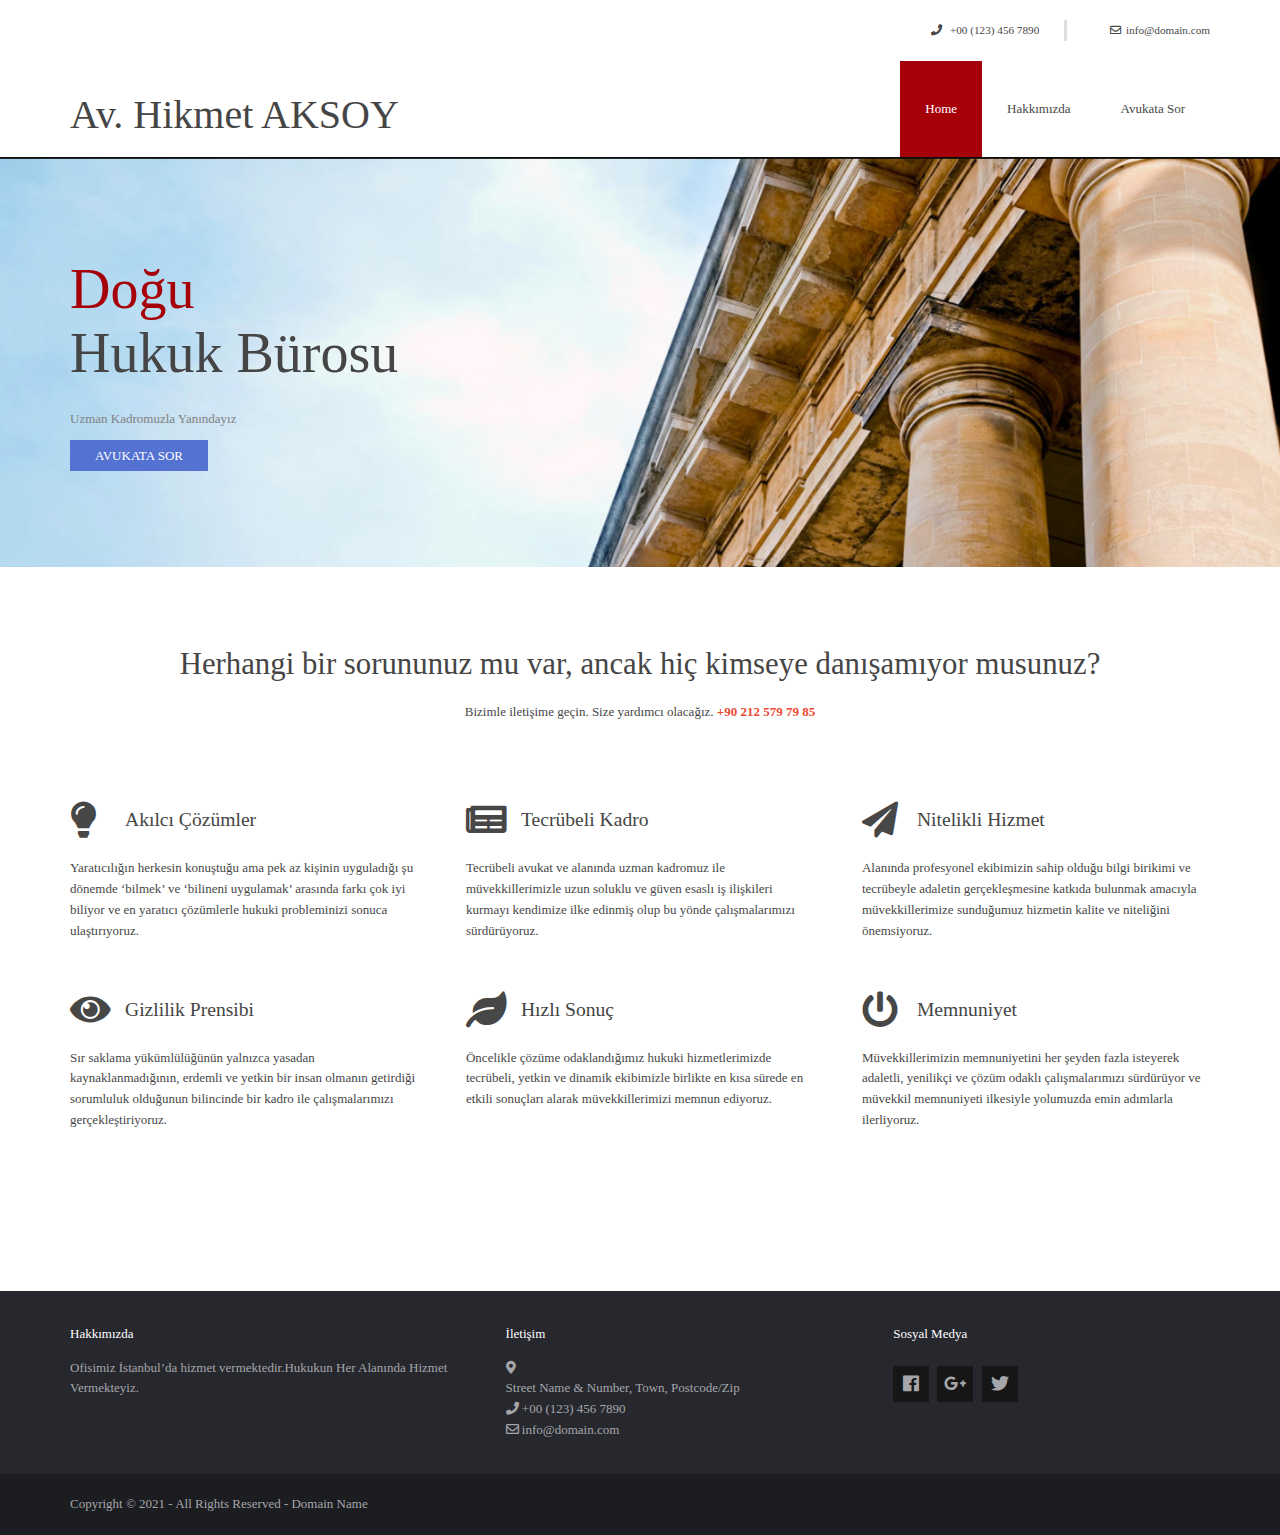
<file: index.html>
<!DOCTYPE html>
<html lang="">

<head>
  <title>Gleblu</title>
  <meta charset="utf-8">
  <meta name="viewport" content="width=device-width, initial-scale=1.0, maximum-scale=1.0, user-scalable=no">
  <link href="layout/styles/layout.css" rel="stylesheet" type="text/css" media="all">
</head>

<body id="top">
  <div class="wrapper row0">
    <div id="topbar" class="hoc clear">
      <div class="fl_right">
        <ul class="nospace">
          <li ><i class="fas fa-phone rgtspace-5"></i> +00 (123) 456 7890</li>
          <li ><i class="far fa-envelope rgtspace-5"></i>info@domain.com</li>
        </ul>
      </div>

    </div>
  </div>

  <div class="wrapper row0">
    <header id="header" class="hoc clear">
      <div id="logo" class="fl_left">
        <h1><a href="index.html">Av. Hikmet AKSOY</a></h1>
      </div>
      <nav id="mainav" class="fl_right">
        <ul class="clear">
          <li class="active"><a href="index.html">Home</a></li>
          <li><a href="pages/hakkimizda.html">Hakkımızda</a></li>
          <li><a href="pages/avukatasor.html">Avukata Sor</a></li>
        </ul>
      </nav>
    </header>
  </div>

  <div class="wrapper bgded" style="background-image: url(images/demo/mainslide.png);">
    <div id="pageintro" class="hoc clear" >

      <article>
        <h3 class="heading"><span style="display: inherit; color: #A60009;">Doğu</span> Hukuk Bürosu</h3>
        <p>Uzman Kadromuzla Yanındayız</p>
        <a href="pages/avukatasor.html" target="_self" class="ms-layer">AVUKATA SOR</a>
      </article>

    </div>
  </div>

  <div class="wrapper row3">
    <main class="hoc container clear">
      <!-- main body -->
      <div class="center btmspace-80">
        <h5 class="heading font-x2">Herhangi bir sorununuz mu var, ancak hiç kimseye danışamıyor musunuz?</h5>
        <p>Bizimle iletişime geçin. Size yardımcı olacağız. <strong><a href="tel:+902125797985">+90 212 579 79 85</a></strong></p>

      </div>
      <ul class="nospace group overview btmspace-80">
        <li class="one_third">
          <article>
            <div class="clear"><a href="#"><i class="fas fa-lightbulb"></i></a>
              <h6 class="heading">Akılcı Çözümler</h6>
            </div>
            <p>Yaratıcılığın herkesin konuştuğu ama pek az kişinin uyguladığı şu dönemde ‘bilmek’ ve ‘bilineni
              uygulamak’ arasında farkı çok iyi biliyor ve en yaratıcı çözümlerle hukuki probleminizi sonuca
              ulaştırıyoruz.</p>
          </article>
        </li>
        <li class="one_third">
          <article>
            <div class="clear"><a href="#"><i class="fas fa-newspaper"></i></a>
              <h6 class="heading">Tecrübeli Kadro</h6>
            </div>
            <p>Tecrübeli avukat ve alanında uzman kadromuz ile müvekkillerimizle uzun soluklu ve güven esaslı iş
              ilişkileri kurmayı kendimize ilke edinmiş olup bu yönde çalışmalarımızı sürdürüyoruz.</p>
          </article>
        </li>
        <li class="one_third">
          <article>
            <div class="clear"><div><i class="fas fa-paper-plane"></i></div>
              <h6 class="heading">Nitelikli Hizmet</h6>
            </div>
            <p>Alanında profesyonel ekibimizin sahip olduğu bilgi birikimi ve tecrübeyle adaletin gerçekleşmesine
              katkıda bulunmak amacıyla müvekkillerimize sunduğumuz hizmetin kalite ve niteliğini önemsiyoruz.</p>
          </article>
        </li>
        <li class="one_third">
          <article>
            <div class="clear"><div><i class="fas fa-eye"></i></div>
              <h6 class="heading">Gizlilik Prensibi</h6>
            </div>
            <p>Sır saklama yükümlülüğünün yalnızca yasadan kaynaklanmadığının, erdemli ve yetkin bir insan olmanın
              getirdiği sorumluluk olduğunun bilincinde bir kadro ile çalışmalarımızı gerçekleştiriyoruz.</p>
          </article>
        </li>
        <li class="one_third">
          <article>
            <div class="clear"><div><i class="fas fa-leaf"></i></div>
              <h6 class="heading">Hızlı Sonuç</h6>
            </div>
            <p>Öncelikle çözüme odaklandığımız hukuki hizmetlerimizde tecrübeli, yetkin ve dinamik ekibimizle birlikte
              en kısa sürede en etkili sonuçları alarak müvekkillerimizi memnun ediyoruz.</p>
          </article>
        </li>
        <li class="one_third">
          <article>
            <div class="clear"><div><i class="fas fa-power-off"></i></div>
              <h6 class="heading">Memnuniyet</h6>
            </div>
            <p>Müvekkillerimizin memnuniyetini her şeyden fazla isteyerek adaletli, yenilikçi ve çözüm odaklı
              çalışmalarımızı sürdürüyor ve müvekkil memnuniyeti ilkesiyle yolumuzda emin adımlarla ilerliyoruz.</p>
          </article>
        </li>
      </ul>
    </main>
  </div>

  <div class="wrapper row4">
    <footer id="footer" class="hoc clear">
      <div class="linklist one_quarter first" style="width: 34%;">
        <p class="bg-color">Hakkımızda</p>
        <p>Ofisimiz İstanbul’da hizmet vermektedir.Hukukun Her Alanında Hizmet Vermekteyiz.</p>
      </div>
      <div class="linklist  one_quarter" style="width: 34%;">
        <p class="bg-color">İletişim</p>

        <ul style="padding-left: 0px;">
          <li><i class="fas fa-map-marker-alt"></i>
            <address>
              Street Name &amp; Number, Town, Postcode/Zip
            </address>
          </li>
          <li><i class="fas fa-phone"></i> +00 (123) 456 7890</li>
          <li><i class="far fa-envelope"></i> info@domain.com</li>

        </ul>

      </div>
      <div style=" display: inline-block; width: 25%;">
        <ul class="faico clear" style="">
          <p class="bg-color"> Sosyal Medya</p>
          <li><a class="faicon-facebook" href="#"><i class="fab fa-facebook"></i></a></li>
          <li><a class="faicon-google-plus" href="#"><i class="fab fa-google-plus-g"></i></a></li>

          <li><a class="faicon-twitter" href="#"><i class="fab fa-twitter"></i></a></li>

        </ul>
      </div>
    </footer>
  </div>
  <div class="wrapper row5">
    <div id="copyright" class="hoc clear">
      <p class="fl_left">Copyright &copy; 2021 - All Rights Reserved - <a href="#">Domain Name</a></p>
    </div>
  </div>
  <!-- JAVASCRIPTS -->
  <script src="layout/scripts/jquery.min.js"></script>
  <script src="layout/scripts/jquery.backtotop.js"></script>
  <script src="layout/scripts/jquery.mobilemenu.js"></script>
</body>

</html>
</file>
<file: layout/styles/layout.css>
@charset "utf-8";
/*
Template Name: Gleblu
Author: <a href="https://www.os-templates.com/">OS Templates</a>
Author URI: https://www.os-templates.com/
Copyright: OS-Templates.com
Licence: Free to use under our free template licence terms
Licence URI: https://www.os-templates.com/template-terms
File: Layout CSS
*/

@import url("fontawesome-free/css/fontawesome-all.min.css");
@import url("framework.css");
.aHover a:hover {
    color: #ec4933!important;
}
/* ----- */

.bg-color{
   color: white
}
/* Rows
--------------------------------------------------------------------------------------------------------------- */
.row0, .row0 a{}
.row1, .row1 a{}
.row2, .row2 a{}
.row3, .row3 a{}
.row4, .row4 a{}
.row5, .row5 a{}


/* Top Bar
--------------------------------------------------------------------------------------------------------------- */
#topbar{padding:20px 0; font-size:.8rem; text-transform:none;}

#topbar ul li{display:inline-block; margin-right:15px; border-right-style: solid; padding: 0px 25px;}
#topbar ul li:last-child{margin-right:0; padding-right:0; border-right:none;}
#topbar i{line-height:normal;}
#topbar > div:nth-of-type(2) i{font-size:1rem;}

/* Search Form */
#topbar #searchform{position:relative; line-height:1; z-index:9999;}
#topbar #searchform::after{display:block; height:18px; line-height:18px; padding:0; font-family:"Font Awesome\ 5 Free"; font-weight:900; font-size:1rem; content:"\f002"/* fa-search */;}
#topbar #searchform:hover::after, #topbar #searchform button{cursor:pointer;}
#topbar #searchform > div{position:absolute; top:18px; right:0; width:280px; visibility:hidden; opacity:0/* Required for transition effect */;}
#topbar #searchform:hover > div{visibility:visible; opacity:1/* Required for transition effect */;}
#topbar #searchform form{display:block; position:relative;}
#topbar #searchform form *{border:none;}
#topbar #searchform input{display:block; width:100%; height:36px; padding:8px 40px 8px 10px; font-size:1rem;}
#topbar #searchform ::placeholder{text-transform:capitalize;}
#topbar #searchform button{display:block; position:absolute; top:3px; right:2px; height:30px; font-size:16px; line-height:1;}


/* Header
--------------------------------------------------------------------------------------------------------------- */
#header{}

#header #logo{margin:30px 0 0 0;}
#header #logo h1{margin:0; padding:0; font-size:40px; text-transform:none;}

/* Page Intro
--------------------------------------------------------------------------------------------------------------- */
#pageintro{padding:100px 0 100px;}/* 300px => 100px for #introblocks negative margin */

#pageintro article, #pageintro article p{display:block; max-width:75%; }
#pageintro article p{max-width:65%; line-height:2rem;color: #808080;}
#pageintro .heading{margin-bottom:20px; font-size:4rem;}
#pageintro footer{margin-top:50px;}
#pageintro a.ms-layer { position: relative; padding: 8px 25px; background-color: #5472D2; color: #fff;}


/* Introblocks - x3
--------------------------------------------------------------------------------------------------------------- */
#introblocks{position:relative; z-index:1;}
#introblocks > ul{display:block; margin:-180px 0 0; text-align:center;}/* 180px => 100px + container padding */
#introblocks article{display:block; padding:30px; text-align:center;}
#introblocks article > a{}
#introblocks article > a::after{display:block; width:100%; content:"";}/* Used to stop the two inline-block elements stacking next to each other */
#introblocks article i{display:inline-block; position:relative; width:45px; height:45px; line-height:43px; margin-bottom:30px; font-size:16px; text-align:center; border:1px solid; border-radius:50%;}
#introblocks article .heading{font-size:1.2rem; font-weight:700;}
#introblocks article .heading.underline::after{left:50%; margin-left:-12%;}


/* Content Area
--------------------------------------------------------------------------------------------------------------- */
.container{padding:80px 0;}

/* Content */
.container .content{}

.sectiontitle{display:block; max-width:55%; margin:0 auto 80px; text-align:center;}
.sectiontitle *{margin:0;}

/* Overview - for services etc. */
.overview{}
.overview > li{margin-bottom:50px;}
.overview > li:nth-last-child(-n+3){margin-bottom:0;}/* Removes bottom margin from the last three items - margin is restored in the media queries when items stack */
.overview > li:nth-child(3n+1){margin-left:0; clear:left;}/* Removes the need to add class="first" */
.overview article{}
.overview article *{margin:0; padding:0;}
.overview article > div{display:block; position:relative; min-height:36px; margin:0 0 20px 0; padding:8px 0 0 55px;}
.overview article > div *{line-height:1;}
.overview article > div i{display:block; position:absolute; top:0; left:0; font-size:36px;}
.overview article > div .heading{}
.overview article p{}

/* Testimonials */
#testimonials{}
#testimonials > li:last-child{margin-bottom:0;}/* Used when elements stack in smaller viewports */
#testimonials blockquote{display:block; position:relative; width:100%; margin:0 0 30px 0; padding:30px; line-height:1.4; z-index:1; border-radius:10px;}
#testimonials blockquote::before{display:block; position:absolute; top:10px; left:10px; font-family:"Font Awesome\ 5 Free"; font-weight:900; font-size:32px; line-height:32px; content:"\f10d"; z-index:-1;}
#testimonials blockquote::after{display:block; position:absolute; bottom:-15px; left:30px; width:0; height:0; content:""; border:15px solid transparent; border-bottom:none;}
#testimonials figure{}
#testimonials figure *{margin:0; line-height:1;}
#testimonials figure img{float:left; margin:0 15px;}
#testimonials figcaption{float:left; margin-top:10px;}
#testimonials figcaption .heading{font-size:1.2rem; font-weight:700;}
#testimonials figcaption em{font-size:.8rem;}
#testimonials footer{text-align:center;}

/* Latest - Blog posts etc. */
#latest{}
#latest article{}
#latest article figure{margin-bottom:30px;}
#latest article figure img{}
#latest article .excerpt{}
#latest article .excerpt .heading{margin:0 0 15px 0; font-size:1.2rem;}
#latest article .excerpt .meta{}
#latest article .excerpt .meta li{display:inline-block; margin:0 3px 0 0; padding:0; font-size:.8rem;}
#latest article .excerpt .meta li:last-child{margin:0;}
#latest article .excerpt .meta li::after{margin-left:8px; content:"|";}
#latest article .excerpt .meta li:last-child::after{margin:0; content:"";}
#latest article .excerpt p{}
#latest article .excerpt footer{margin-top:30px;}

/* Comments */
#comments ul{margin:0 0 40px 0; padding:0; list-style:none;}
#comments li{margin:0 0 10px 0; padding:15px;}
#comments .avatar{float:right; margin:0 0 10px 10px; padding:3px; border:1px solid;}
#comments address{font-weight:bold;}
#comments time{font-size:smaller;}
#comments .comcont{display:block; margin:0; padding:0;}
#comments .comcont p{margin:10px 5px 10px 0; padding:0;}

#comments form{display:block; width:100%;}
#comments input, #comments textarea{width:100%; padding:10px; border:1px solid;}
#comments textarea{overflow:auto;}
#comments div{margin-bottom:15px;}
#comments input[type="submit"], #comments input[type="reset"]{display:inline-block; width:auto; min-width:150px; margin:0; padding:8px 5px; cursor:pointer;}

/* Sidebar */
.container .sidebar{}

.sidebar .sdb_holder{margin-bottom:50px;}
.sidebar .sdb_holder:last-child{margin-bottom:0;}


/* Footer
--------------------------------------------------------------------------------------------------------------- */
#footer{padding:20px 0;}

#footer .heading{margin-bottom:50px; font-size:1.2rem;}

#footer .linklist li{display:block;  }
#footer .linklist li:last-child{margin:0; padding:0; border:none;}
#footer .linklist li::before, #footer .linklist li::after{display:table; content:"";}
#footer .linklist li, #footer .linklist li::after{clear:both;}

#footer .contact{}
#footer .contact.linklist li, #footer .contact.linklist li:last-child{position:relative; padding-left:40px;}
#footer .contact li *{margin:0; padding:0; line-height:1.6;}
#footer .contact li i{display:block; position:absolute; top:0; left:0; width:30px; font-size:16px; text-align:center;}

#footer .latestimg{}
#footer .latestimg > li{display:inline-block; float:left; width:30%; margin:0 0 5% 5%;}
#footer .latestimg > li:nth-last-child(-n+3){margin-bottom:0;}/* Removes bottom margin from the last three items - margin is restored in the media queries when items stack */
#footer .latestimg > li:nth-child(3n+1){margin-left:0; clear:left;}/* Removes the need to add class="first" */
#footer .latestimg > li img{width:100%;}/* Force the image to resize to take the full space - may have to be changed for tablets, depends on personal preference */
#footer .latestimg > li a.imgover{display:block;}


/* Copyright
--------------------------------------------------------------------------------------------------------------- */
#copyright{padding:20px 0;}
#copyright *{margin:0; padding:0;}


/* Transition Fade
This gives a smooth transition to "ALL" elements used in the layout - other than the navigation form used in mobile devices
If you don't want it to fade all elements, you have to list the ones you want to be faded individually
Delete it completely to stop fading
--------------------------------------------------------------------------------------------------------------- */
*, *::before, *::after{transition:all .3s ease-in-out;}
#mainav form *{transition:none !important;}


/* ------------------------------------------------------------------------------------------------------------ */
/* ------------------------------------------------------------------------------------------------------------ */
/* ------------------------------------------------------------------------------------------------------------ */
/* ------------------------------------------------------------------------------------------------------------ */
/* ------------------------------------------------------------------------------------------------------------ */


/* Navigation
--------------------------------------------------------------------------------------------------------------- */
nav ul, nav ol{margin:0; padding:0; list-style:none;}

#mainav, #breadcrumb, .sidebar nav{line-height:normal;}
#mainav .drop::after, #mainav li li .drop::after, #breadcrumb li a::after, .sidebar nav a::after{position:absolute; font-family:"Font Awesome\ 5 Free"; font-weight:900; font-size:10px; line-height:10px;}

/* Top Navigation */
#mainav{}
#mainav ul{text-transform:none;}
#mainav ul ul{position:absolute; width:180px; text-transform:none; z-index:9999;}
#mainav ul ul ul{left:180px; top:0;}
#mainav li{display:block; position:relative; float:left; margin:0; padding:0;}
#mainav li:last-child{margin-right:0;}
#mainav li li{width:100%; margin:0;}
#mainav li a{display:block; padding:40px 25px;}
#mainav li li a{border:solid; border-width:0 0 1px 0;}
#mainav .drop{padding-left:30px;}
#mainav li li a, #mainav li li .drop{display:block; margin:0; padding:10px 15px;}
#mainav .drop::after, #mainav li li .drop::after{content:"\f0d7";}
#mainav .drop::after{top:45px; left:20px;}
#mainav li li .drop::after{top:15px; left:5px;}
#mainav ul ul{visibility:hidden; opacity:0;}
#mainav ul li:hover > ul{visibility:visible; opacity:1;}

#mainav form{display:none; width:100%; margin:0; padding:0;}
#mainav form select, #mainav form select option{display:block; cursor:pointer; outline:none;}
#mainav form select{width:100%; padding:5px; border:none;}
#mainav form select option{margin:5px; padding:0; border:none;}

/* Breadcrumb */
#breadcrumb{padding:70px 0 70px;}
#breadcrumb ul{margin:0; padding:0; list-style:none; text-transform:none;}
#breadcrumb li{display:inline-block; margin:0 6px 0 0; padding:0;}
#breadcrumb li a{display:block; position:relative; margin:0; padding:0 12px 0 0; font-size:12px;}
#breadcrumb li a::after{top:4px; right:0; content:"\f0da";}
#breadcrumb li:last-child a{margin:0; padding:0;}
#breadcrumb li:last-child a::after{display:none;}
#breadcrumb .heading{margin:0; font-size:2rem;}

/* Sidebar Navigation */
.sidebar nav{display:block; width:100%;}
.sidebar nav li{margin:0 0 3px 0; padding:0;}
.sidebar nav a{display:block; position:relative; margin:0; padding:5px 10px 5px 15px; text-decoration:none; border:solid; border-width:0 0 1px 0;}
.sidebar nav a::after{top:10px; left:5px; content:"\f0da";}
.sidebar nav ul ul a{padding-left:35px;}
.sidebar nav ul ul a::after{left:25px;}
.sidebar nav ul ul ul a{padding-left:55px;}
.sidebar nav ul ul ul a::after{left:45px;}

/* Pagination */
.pagination{display:block; width:100%; text-align:center; clear:both;}
.pagination li{display:inline-block; margin:0 2px 0 0;}
.pagination li:last-child{margin-right:0;}
.pagination a, .pagination strong{display:block; padding:8px 11px; border:1px solid; background-clip:padding-box; font-weight:normal;}

/* Back to Top */
#backtotop{z-index:999; display:inline-block; position:fixed; visibility:hidden; bottom:20px; right:20px; width:36px; height:36px; line-height:36px; font-size:16px; text-align:center; opacity:.2;}
#backtotop i{display:block; width:100%; height:100%; line-height:inherit;}
#backtotop.visible{visibility:visible; opacity:.5;}
#backtotop:hover{opacity:1;}


/* Tables
--------------------------------------------------------------------------------------------------------------- */
table, th, td{border:1px solid; border-collapse:collapse; vertical-align:top;}
table, th{table-layout:auto;}
table{width:100%; margin-bottom:15px;}
th, td{padding:5px 8px;}
td{border-width:0 1px;}


/* Gallery
--------------------------------------------------------------------------------------------------------------- */
#gallery{display:block; width:100%; margin-bottom:50px;}
#gallery figure figcaption{display:block; width:100%; clear:both;}
#gallery li{margin-bottom:30px;}


/* Font Awesome Social Icons
--------------------------------------------------------------------------------------------------------------- */
.faico{margin:0; padding:0; list-style:none;}
.faico li{display:inline-block; margin:8px 5px 0 0; padding:0; line-height:normal;}
.faico li:last-child{margin-right:0;}
.faico a{display:inline-block; width:36px; height:36px; line-height:36px; font-size:18px; text-align:center;}

.faico a{color:inherit; background-color:#161616;}
.faico a:hover{color:#FFFFFF;}

.faicon-dribble:hover{background-color:#EA4C89;}
.faicon-facebook:hover{background-color:#3B5998;}
.faicon-google-plus:hover{background-color:#DB4A39;}
.faicon-linkedin:hover{background-color:#0E76A8;}
.faicon-twitter:hover{background-color:#00ACEE;}
.faicon-vk:hover{background-color:#4E658E;}


/* ------------------------------------------------------------------------------------------------------------ */
/* ------------------------------------------------------------------------------------------------------------ */
/* ------------------------------------------------------------------------------------------------------------ */
/* ------------------------------------------------------------------------------------------------------------ */
/* ------------------------------------------------------------------------------------------------------------ */


/* Colours
--------------------------------------------------------------------------------------------------------------- */
body{color:#A5A6AA; background-color:#1C1D21;}
a{color:#FF3F4A;}
a:active, a:focus{background:transparent !important;}/* IE10 + 11 Bugfix - prevents grey background */
hr, .borderedbox{border-color:#D7D7D7;}
label span{color:#FF0000; background-color:inherit;}
input:focus, textarea:focus, *:required:focus{border-color:#FF3F4A !important;}

.overlay{color:#FFFFFF; background-color:inherit;}
.overlay::after{color:inherit; background-color:rgba(0,0,0,.55);}
.overlay.light{color:#474747;}
.overlay.light::after{background-color:rgba(255,255,255,.7);}

.btn, .btn.inverse:hover{color:#FFFFFF; background-color:#FF3F4A; border-color:#FF3F4A;}
.btn:hover, .btn.inverse{color:inherit; background-color:transparent; border-color:inherit;}

.imgover:hover::before{background:rgba(0,0,0,.55);}
.imgover, .imgover:hover::after{color:#FFFFFF;}

.heading.underline::after{background-color:#A60009;}


/* Rows */
.row0{color:#474747; background-color: #ffffff;}
.row1{color:#FFFFFF; background-color:#FF3F4A;}
.row2{color:#474747; background-color:#F4F4F4;}
.row3{color:#474747; background-color:#FFFFFF;}
.row4{color:#A5A6AA; background-color:#27282E;}
.row5, .row5 a{color:#A5A6AA; background-color:#1C1D21;}


/* Top Bar */
#topbar #searchform{color:#FF3F4A;}
#topbar #searchform:hover{}
#topbar #searchform input{color:#FFFFFF; background:#A60009;}
#topbar #searchform button{color:#FFFFFF; background:transparent;}


/* Header */
#header #logo h1 a{color:inherit;}


/* Page Intro */
#pageintro{color:#FFFFFF;}


/* Introblocks */
#introblocks article{color:#474747; background-color:#FFFFFF; box-shadow:0px 0px 15px rgba(0,0,0,.1);}
#introblocks article:hover, #introblocks .active{color:#FFFFFF; background-color:#1C1D21;}
#introblocks article i{border-color:rgba(0,0,0,.1);}
#introblocks article:hover i, #introblocks .active i{color:#FFFFFF; background-color:#FF3F4A;}


/* Content Area */
.overview a{color:inherit;}
.overview article:hover a{color:#FF3F4A;}

#testimonials blockquote{color:#474747; background-color:#FFFFFF;}
#testimonials blockquote:hover{color:#FFFFFF; background-color:#A60009;}
#testimonials blockquote::before{color:rgba(0,0,0,.1);}
#testimonials blockquote::after{border-top-color:#FFFFFF;}
#testimonials blockquote:hover::after{border-top-color:#A60009;}


/* Footer */
#footer .heading{color:#FFFFFF;}
#footer hr, #footer .borderedbox, #footer .linklist li{border-color:rgba(255,255,255,.1);}


/* Navigation */
#mainav{}
#mainav li a{color:inherit; border-color:transparent;}
#mainav .active a, #mainav a:hover, #mainav li:hover > a{color:#FFFFFF; background-color:#A60009;}
#mainav li li a, #mainav .active li a{color:#FFFFFF; background-color:rgba(255,63,74,.5);/* #FF3F4A */ border-color:rgba(255,63,74,.5);}
#mainav li li:hover > a, #mainav .active .active > a{color:#FFFFFF; background-color:#A60009; border-color:rgba(255,255,255,.6);}
#mainav form select{color:#474747; background-color:#FFFFFF;}

#breadcrumb a{color:inherit; background-color:inherit;}
#breadcrumb li:last-child a{color:#FF3F4A;}

.container .sidebar nav a{color:inherit; border-color:#D7D7D7;}
.container .sidebar nav a:hover{color:#FF3F4A;}

.pagination a, .pagination strong{border-color:#D7D7D7;}
.pagination .current *{color:#FFFFFF; background-color:#FF3F4A;}

#backtotop{color:#FFFFFF; background-color:#FF3F4A;}


/* Tables + Comments */
table, th, td, #comments .avatar, #comments input, #comments textarea{border-color:#D7D7D7;}
th{color:#FFFFFF; background-color:#373737;}
tr, #comments li, #comments input[type="submit"], #comments input[type="reset"]{color:inherit; background-color:#FBFBFB;}
tr:nth-child(even), #comments li:nth-child(even){color:inherit; background-color:#F7F7F7;}
table a, #comments a{background-color:inherit;}


/* ------------------------------------------------------------------------------------------------------------ */
/* ------------------------------------------------------------------------------------------------------------ */
/* ------------------------------------------------------------------------------------------------------------ */
/* ------------------------------------------------------------------------------------------------------------ */
/* ------------------------------------------------------------------------------------------------------------ */


/* Media Queries
--------------------------------------------------------------------------------------------------------------- */
@-ms-viewport{width:device-width;}


/* Max Wrapper Width - Laptop, Desktop etc.
--------------------------------------------------------------------------------------------------------------- */
@media screen and (min-width:1140px){
.hoc{max-width:1140px;}
}

@media screen and (min-width:978px) and (max-width:1140px){
.hoc{max-width:95%;}
}


/* Mobile Devices
--------------------------------------------------------------------------------------------------------------- */
@media screen and (max-width:978px){
.hoc{max-width:90%;}

#topbar{}

#header{padding:30px 0;}
#header #logo{margin-top:0;}

#mainav{}
#mainav ul{display:none;}
#mainav form{display:block; margin-top:8px;}

#breadcrumb{}

.container{}
#comments input[type="reset"]{margin-top:10px;}
.pagination li{display:inline-block; margin:0 5px 5px 0;}

#footer{}

#copyright{}
#copyright p:first-of-type{margin-bottom:10px;}
}

@media screen and (max-width:750px){
.imgl, .imgr{display:inline-block; float:none; margin:0 0 10px 0;}
.fl_left, .fl_right{display:block; float:none;}
.group .group > *:last-child, .clear .clear > *:last-child, .clear .group > *:last-child, .group .clear > *:last-child{margin-bottom:0;}/* Experimental - Needs more testing in different situations, stops double margin when stacking */
.one_half, .one_third, .two_third, .one_quarter, .two_quarter, .three_quarter{display:block; float:none; width:auto; margin:0 0 30px 0;}

#topbar{text-align:center;}
#topbar > div:first-of-type ul{margin:0 0 10px 0;}
#topbar #searchform{display:none;}/* This is personal preference - remove if not required */

#header{text-align:center;}
#header #logo{margin:0 0 15px 0;}

#pageintro article, #pageintro article p{max-width:none;}
#pageintro .heading{font-size:2rem;}

#introblocks > ul > li{margin-bottom:50px;}
#introblocks > ul > li:last-child{margin-bottom:0;}

.sectiontitle{max-width:none;}
.fixwidth{max-width:348px; margin:0 auto;}
.overview > li:nth-last-child(-n+3){margin-bottom:50px;}

#footer .latestimg > li, #footer .latestimg > li:nth-last-child(-n+3){display:inline-block; float:none; width:auto; margin:0 5% 5% 0;}
#footer .latestimg > li:last-child{margin-bottom:0;}
#footer .latestimg > li img{width:auto;}
}

@media screen and (max-width:450px){
#topbar > div:first-of-type ul li{display:block; margin:0;}
}


/* Other
--------------------------------------------------------------------------------------------------------------- */
@media screen and (max-width:650px){
.scrollable{display:block; width:100%; margin:0 0 30px 0; padding:0 0 15px 0; overflow:auto; overflow-x:scroll;}
.scrollable table{margin:0; padding:0; white-space:nowrap;}

.inline li{display:block; margin-bottom:10px;}
.pushright li{margin-right:0;}

.font-x2{font-size:1.6rem;}
.font-x3{font-size:1.8rem;}
}

html.ltie9 body, body{ min-width: 1140px; } .container{ max-width: 1140px; } .gdlr-caption-wrapper .gdlr-caption-inner{ max-width: 1140px; }
.body-wrapper.gdlr-boxed-style{ max-width: 1220px; overflow: hidden; } .body-wrapper.gdlr-boxed-style .gdlr-header-wrapper{ max-width: 1220px; margin: 0px auto; }
.gdlr-logo{ max-width: 124px; }
.gdlr-logo{ margin-bottom: 35px; }
.gdlr-navigation-wrapper{ margin-top: 67px; }
h1, h2, h3, h4, h5, h6, .gdlr-title-font{ font-family: "Cardo"; }
body, input, textarea, select{ font-family: "Open Sans"; }
.gdlr-navigation{ font-family: "Open Sans"; }
.gdlr-slider-item{ font-family: "Cardo"; }
body{ font-size: 13px; }
h1{ font-size: 47px; }
h2{ font-size: 41px; }
h3{ font-size: 32px; }
h4{ font-size: 26px; }
h5{ font-size: 21px; }
h6{ font-size: 16px; }
.top-navigation-wrapper{ color: #777777; }
.top-navigation-wrapper a{ color: #555555; }
.gdlr-header-inner{ background-color: #ffffff; }.gdlr-navigation-wrapper .gdlr-main-menu > li > a:before{ color: #ffffff; }
.gdlr-main-menu > li > a{ color: #646363; }
.gdlr-main-menu > li:hover > a, .gdlr-main-menu > li.current-menu-item > a, .gdlr-main-menu > li.current-menu-ancestor > a{ color: #ec4933; opacity: 1; filter: alpha(opacity=100); }.gdlr-navigation-wrapper .gdlr-main-menu > li:hover > a:before, .gdlr-navigation-wrapper .gdlr-main-menu > li.current-menu-item > a:before, .gdlr-navigation-wrapper .gdlr-main-menu > li.current-menu-ancestor > a:before{ color: #ec4933; }
.gdlr-top-woocommerce-button{ background: url("../images/shopping-bag-dark.png"); }
.gdlr-main-menu > .gdlr-normal-menu .sub-menu, .gdlr-main-menu > .gdlr-mega-menu .sf-mega{ border-top-color: #1c1c1c; }
.gdlr-main-menu > .gdlr-normal-menu li , .gdlr-main-menu > .gdlr-mega-menu .sf-mega{ background-color: #303030; }
.gdlr-main-menu > li > .sub-menu a, .gdlr-main-menu > li > .sf-mega a{ color: #bcbcbc; }
.gdlr-main-menu > li > .sub-menu a:hover, .gdlr-main-menu > li > .sub-menu .current-menu-item > a, .gdlr-main-menu > li > .sub-menu .current-menu-ancestor > a, .gdlr-main-menu > li > .sf-mega a:hover, .gdlr-main-menu > li > .sf-mega .current-menu-item > a, .gdlr-main-menu > li > .sf-mega .current-menu-ancestor > a{ color: #f2f2f2; } .gdlr-main-menu .gdlr-normal-menu li > a.sf-with-ul:after { border-left-color: #f2f2f2; } 
.gdlr-main-menu .sf-mega-section-inner > ul > li > a:hover, .gdlr-main-menu .sf-mega-section-inner > ul > li.current-menu-item > a { background-color: #3b3b3b; } 
.gdlr-main-menu > li > .sub-menu *, .gdlr-main-menu > li > .sf-mega *{ border-color: #3f3f3f; }
.gdlr-main-menu > li > .sf-mega .sf-mega-section-inner > a { color: #ffffff; }
.gdlr-main-menu > li > .sf-mega .sf-mega-section-inner > a:hover, .gdlr-main-menu > li > .sf-mega .sf-mega-section-inner.current-menu-item > a, .gdlr-main-menu > li > .sf-mega .sf-mega-section-inner.current-menu-ancestor > a { color: #ffffff; }
#gdlr-responsive-navigation.dl-menuwrapper button { background-color: #3a3a3a; }
#gdlr-responsive-navigation.dl-menuwrapper button:hover, #gdlr-responsive-navigation.dl-menuwrapper button.dl-active, #gdlr-responsive-navigation.dl-menuwrapper ul{ background-color: #3a3a3a; }
.gdlr-navigation-wrapper .gdlr-menu-search-button{ color: #b4b4b4; }
.gdlr-menu-search{ background: #2b2b2b; }
.gdlr-menu-search input[type="text"]{ color: #ffffff; }
body{ background-color: #303030; }
.body-wrapper, .gdlr-single-lightbox-container{ background-color: #ffffff; }
.gdlr-page-title, .gdlr-page-title-gimmick{ color: #ffffff; }
.gdlr-page-caption{ color: #ec4933; }
h1, h2, h3, h4, h5, h6, .gdlr-title, .gdlr-title a{ color: #454545; }
.gdlr-item-title-wrapper .gdlr-item-title{ color: #3e3e3e; border-color: #3e3e3e; }
.gdlr-item-title-divider{ border-color: #ec4933; }
.gdlr-item-title-wrapper .gdlr-item-caption{ color: #9b9b9b; }
body{ color: #808080; }
a{ color: #ec4933; }
a:hover{ color: #ed280e; }
body *{ border-color: #dedede; }
.page-not-found-block{ background-color: #d65938; }
.page-not-found-block{ color: #ffffff; }
.page-not-found-search  .gdl-search-form input[type="text"]{ background-color: #963a20; }
.page-not-found-search  .gdl-search-form input[type="text"]{ color: #d57f5c; }
.gdlr-sidebar .gdlr-widget-title{ color: #383838; }
.gdlr-sidebar .gdlr-sidebar-title-color, .gdlr-sidebar-title-color a{ color: #323232; }
.gdlr-sidebar .gdlr-sidebar-info-color, .gdlr-sidebar-info-color a{ color: #999999; }
.gdlr-sidebar *{ border-color: #eeeeee; }
.gdlr-sidebar ul li:before { border-color: #bdbdbd; }
.gdl-search-form input{ background-color: #f7f7f7; }
.gdl-search-form input{ color: #9d9d9d; }
.gdl-search-form input{ border-color: #ebebeb; }
.tagcloud a{ background-color: #ec4933; }
.tagcloud a, .tagcloud a:hover{ color: #ffffff; }
.gdlr-accordion-item.style-1 .pre-active .accordion-title{ color: #3c3c3c; }
.gdlr-accordion-item.style-1 .accordion-title{ color: #8d8d8d; }
.gdlr-accordion-item.style-1 .accordion-title i{ background-color: #f3f3f3; }
.gdlr-accordion-item.style-1 .accordion-title i{ color: #a8a8a8; }
.gdlr-accordion-item.style-1 .accordion-title i.icon-minus{ background-color: #ec4933; }
.gdlr-accordion-item.style-1 .accordion-title i.icon-minus{ color: #ffffff; }
.gdlr-banner-item-wrapper .flex-direction-nav .flex-prev, .gdlr-banner-item-wrapper .flex-direction-nav .flex-next{ color: #999999; }
.gdlr-box-with-icon-item{ background-color: #f5f5f5; }
.gdlr-box-with-icon-item > i, .gdlr-box-with-icon-item .box-with-icon-title{ color: #585858; }
.gdlr-box-with-icon-item{ color: #929292; }
.gdlr-button, .gdlr-button:hover, input[type="button"], input[type="submit"], .gdlr-top-menu > .gdlr-mega-menu .sf-mega a.gdlr-button{ color: #ffffff; }
.gdlr-button, input[type="button"], input[type="submit"]{ background-color: #ec4933; }
.gdlr-button, input[type="button"], input[type="submit"]{ border-color: #b6463c; }
.column-service-title{ color: #292929; }
.column-service-content{ color: #909090; }
.column-service-icon i{ color: #ec4933; }
.gdlr-column-service-item.gdlr-type-2 .column-service-icon{ background-color: #3e3e3e; }
.list-with-icon .list-with-icon-title{ color: #333333; }
.gdlr-pie-chart-item .pie-chart-title{ color: #313131; }
.gdlr-price-inner-item{ background-color: #f9f9f9; }
.gdlr-price-item .price-title-wrapper{ background-color: #454545; }
.gdlr-price-item .price-title{ color: #ffffff; }
.gdlr-price-item .price-tag{ background-color: #838383; }
.gdlr-price-item .best-price .price-tag{ background-color: #ec4933; }
.gdlr-price-item .price-tag{ color: #ffffff; }
.gdlr-process-tab .gdlr-process-icon{ background-color: #f3f3f3; }
.gdlr-process-tab .gdlr-process-icon{ border-color: #e3e3e3; }
.gdlr-process-tab .gdlr-process-icon i{ color: #aaaaaa; }
.gdlr-process-tab .process-line .process-line-divider{ border-color: #e3e3e3; } .gdlr-process-tab .process-line .icon-chevron-down, .gdlr-process-tab .process-line .icon-chevron-right{ color: #e3e3e3; }
.gdlr-process-wrapper .gdlr-process-tab .gdlr-process-title{ color: #454545; }
.gdlr-service-half-background-item .gdlr-left-service-title, .service-half-background-icon{ color: #ffffff; }
.gdlr-service-half-background-item .gdlr-left-service-content{ color: #ffffff; }
.gdlr-service-half-background-item .gdlr-right-service-title{ color: #393939; }
.gdlr-service-half-background-item .gdlr-right-service-caption{ color: #828282; }
.gdlr-skill-item-wrapper{ color: #3a3a3a; }
.stunning-item-title, .stunning-text-title{ color: #414141; }
.stunning-item-caption, .stunning-item-icon, .stunning-text-caption{ color: #ec4933; }
.gdlr-stunning-text-item.with-padding{ background-color: #f3f3f3; }
.gdlr-stunning-text-item.with-border{ border-color: #f3f3f3; }
.tab-title-wrapper .tab-title{ background-color: #f9f9f9; }
.tab-title-wrapper .tab-title{ color: #3b3b3b; }
.tab-title-wrapper .tab-title.active, .tab-content-wrapper{ background-color: #ffffff; }
table tr th{ background-color: #ec4933; }
table tr th{ color: #ffffff; }
table.style-2 tr:nth-child(odd){ background-color: #f9f9f9; }
table.style-2 tr:nth-child(odd){ color: #949494; }
table.style-2 tr:nth-child(even){ background-color: #f3f3f3; }
table.style-2 tr:nth-child(even){ color: #949494; }
.gdlr-blog-title, .gdlr-blog-title a{ color: #212121; }
.gdlr-blog-title a:hover{ color: #ec4933; }
.blog-info, .blog-info a, .blog-info i{ color: #7a7a7a; }
.gdlr-blog-thumbnail .gdlr-sticky-banner{ background-color: #232323; }
.gdlr-blog-thumbnail .gdlr-sticky-banner, .gdlr-blog-thumbnail .gdlr-sticky-banner i{ color: #ffffff; }
.gdlr-social-share, .gdlr-social-share a{ background-color: #f3f3f3; }
.gdlr-social-share .social-share-title{ color: #353535; }
.gdlr-standard-style .gdlr-single-blog-tag a{ background-color: #ec4933; }
.gdlr-standard-style .gdlr-single-blog-tag a{ color: #ffffff; }
.gdlr-blog-widget .blog-date-wrapper{ background-color: #ec4933; }
.gdlr-blog-widget .blog-date-wrapper{ color: #ffffff; }
.format-aside .gdlr-blog-content{ background-color: #ec4933; }
.format-aside .gdlr-blog-content{ color: #ffffff; }
.format-quote .gdlr-top-quote blockquote{ color: #8d8d8d; }
.format-quote .gdlr-quote-author{ color: #ec4933; }
.gdlr-single-nav > div i{ background-color: #f3f3f3; }
.gdlr-single-nav > div i{ color: #8d8d8d; }
.gdlr-outer-nav.gdlr-nav-container span{ background-color: #ffffff; }
.gdlr-outer-nav.gdlr-nav-container span i{ color: #c0c0c0; }
.gdlr-outer-nav.gdlr-nav-container span:hover{ background-color: #e36d39; }
.gdlr-outer-nav.gdlr-nav-container span:hover i{ color: #ec4933; }
.portfolio-item-filter a, .practice-item-filter a{ color: #909090; } 
.portfolio-item-filter a:hover, .portfolio-item-filter a.active, .practice-item-filter a:hover, .practice-item-filter a.active{ color: #ec4933; }.portfolio-item-filter-gimmick, .practice-item-filter-gimmick{ background: #ec4933; }
.gdlr-image-link-shortcode .gdlr-image-link-overlay, .portfolio-thumbnail .portfolio-overlay{ background-color: #0a0101; }
.gdlr-image-link-shortcode .gdlr-image-link-icon, .portfolio-thumbnail .portfolio-icon i{ color: #ffffff; }
.portfolio-title a{ color: #303030; }
.portfolio-title a:hover{ color: #ec4933; }
.portfolio-info, .portfolio-info a{ color: #3e3e3e; }
.gdlr-pagination .page-numbers{ background-color: #ebebeb; }
.gdlr-pagination .page-numbers{ color: #979797; }
.gdlr-pagination .page-numbers:hover, .gdlr-pagination .page-numbers.current{ background-color: #ec4933; }
.gdlr-pagination .page-numbers:hover, .gdlr-pagination .page-numbers.current{ color: #ffffff; }
.single-attorney .gdlr-attorney-info-title { color: #ec4933; }
.practice-title a { color: #2a2a2a; }
.single-practice .gdlr-practice-thumbnail, .gdlr-classic-practice .gdlr-practice-thumbnail, .gdlr-modern-practice .gdlr-practice-thumbnail-overlay { background-color: #ec4933; }
.single-practice .gdlr-pdf-download{ color: #6f6f6f; }
.single-practice .gdlr-pdf-download{ border-color: #dadada; }
.gdlr-personnel-item .personnel-item-inner{ background-color: #f5f5f5; }
.gdlr-personnel-item.round-style .personnel-item{ background-color: #ec4933; }
.gdlr-personnel-item .personnel-author{ color: #3b3b3b; }
.gdlr-personnel-item .personnel-author-image{ border-color: #ec4933; }
.gdlr-personnel-item .personnel-position{ color: #acacac; }
.gdlr-personnel-item .personnel-content{ color: #959595; }
.gdlr-personnel-item .personnel-social i{ color: #3b3b3b; }
.gdlr-testimonial-item .testimonial-item-inner, .gdlr-testimonial-item .testimonial-author-image{ background-color: #f5f5f5; }.gdlr-testimonial-item.modern-style .testimonial-gimmick { border-right-color: #f5f5f5; }
.gdlr-testimonial-item .testimonial-content{ color: #9b9b9b; }
.gdlr-testimonial-item .testimonial-author{ color: #ec4933; }
.gdlr-testimonial-item .testimonial-position{ color: #4d4d4d; }
.gdlr-testimonial-item .testimonial-author-image{ border-color: #ec4933; }
.gdlr-testimonial-item.box-style .testimonial-item-inner:after{ border-top-color: #dddddd; border-left-color: #dddddd; }
.gdlr-gallery-thumbnail .gallery-item{ background-color: #e5e5e5; }
.gdlr-gallery-thumbnail-container .gallery-caption{ background-color: #000000; }
.gdlr-gallery-thumbnail-container .gallery-caption{ color: #ffffff; }
.nivo-controlNav a, .flex-control-paging li a{ background-color: #ffffff; }
.nivo-controlNav a:hover, .nivo-controlNav a.active, .flex-control-paging li a:hover, .flex-control-paging li a.flex-active { background-color: #5e5e5e; }
.nivo-controlNav a, .flex-control-paging li a{ border-color: #5e5e5e !important; }
.nivo-directionNav a, .flex-direction-nav a, .ls-flawless .ls-nav-prev, .ls-flawless .ls-nav-next{ background-color: #000000; }
body .nivo-directionNav a, body .flex-direction-nav a, body .flex-direction-nav a:hover, .ls-flawless .ls-nav-prev, .ls-flawless .ls-nav-next{ color: #ffffff; }
.gdlr-caption{ background-color: #000000; }
.gdlr-caption-title{ color: #ffffff; }
.gdlr-caption-text{ color: #ffffff; }
.gdlr-caption-wrapper.post-slider{ background-color: #000000; }
.gdlr-caption-wrapper.post-slider .gdlr-caption-title{ color: #ffffff; }
.gdlr-caption-wrapper.post-slider .gdlr-caption-text{ color: #dddddd; }
.gdlr-post-slider-item.style-no-excerpt .gdlr-caption-wrapper .gdlr-caption-date, .gdlr-post-slider-item.style-no-excerpt .gdlr-caption-wrapper .gdlr-title-link{ color: #ffffff; }
.gdlr-post-slider-item.style-no-excerpt .gdlr-caption-wrapper .gdlr-caption-date, .gdlr-post-slider-item.style-no-excerpt .gdlr-caption-wrapper .gdlr-title-link{ background-color: #ec4933; }
.gdlr-item-title-wrapper .gdlr-flex-prev, .gdlr-item-title-wrapper .gdlr-flex-next, .gdlr-widget-title-nav i{ background-color: #eaeaea; }
.gdlr-item-title-wrapper .gdlr-flex-prev, .gdlr-item-title-wrapper .gdlr-flex-next, .gdlr-widget-title-nav i{ color: #9b9b9b; }
.gdlr-item-title-wrapper .gdlr-flex-prev:hover, .gdlr-item-title-wrapper .gdlr-flex-next:hover,.gdlr-widget-title-nav i:hover{ background-color: #ec4933; }
.gdlr-item-title-wrapper .gdlr-flex-prev:hover, .gdlr-item-title-wrapper .gdlr-flex-next:hover, .gdlr-widget-title-nav i:hover{ color: #ffffff; }
input[type="text"], input[type="email"], input[type="password"], textarea{ background-color: #f5f5f5; }
input[type="text"], input[type="email"], input[type="password"], textarea{ color: #8c8c8c; }input::input-placeholder{ color:#8c8c8c; } input::-webkit-input-placeholder{ color:#8c8c8c; }input::-moz-placeholder{ color:#8c8c8c; } input:-moz-placeholder{ color:#8c8c8c; }input:-ms-input-placeholder{ color:#8c8c8c; }textarea::input-placeholder{ color:#8c8c8c; } textarea::-webkit-input-placeholder{ color:#8c8c8c; }textarea::-moz-placeholder{ color:#8c8c8c; } textarea:-moz-placeholder{ color:#8c8c8c; }textarea:-ms-input-placeholder{ color:#8c8c8c; }
.footer-wrapper{ background-color: #161616; }
.footer-wrapper .gdlr-widget-title, .footer-wrapper .gdlr-widget-title a{ color: #ffffff; }
.footer-wrapper{ color: #adadad; }
.footer-wrapper a{ color: #515151; }
.footer-wrapper a:hover{ color: #ffffff; }
.footer-wrapper *{ border-color: #262626; }
.footer-wrapper input[type="text"], .footer-wrapper input[type="email"], .footer-wrapper input[type="password"], .footer-wrapper textarea{ background-color: #eaeaea; }
.footer-wrapper input[type="text"], .footer-wrapper input[type="email"], .footer-wrapper input[type="password"], .footer-wrapper textarea{ color: #828282; }
.footer-wrapper input[type="text"], .footer-wrapper input[type="email"], .footer-wrapper input[type="password"], .footer-wrapper textarea{ border-color: #313131; }
.footer-wrapper .gdlr-button, .footer-wrapper .gdlr-button:hover, .footer-wrapper input[type="button"], .footer-wrapper input[type="submit"]{ color: #ffffff; }
.footer-wrapper .gdlr-button, .footer-wrapper input[type="button"], .footer-wrapper input[type="submit"]{ background-color: #ec4933; }
.footer-wrapper .tagcloud a{ background-color: #ec4933; }
.footer-wrapper .tagcloud a, .footer-wrapper .tagcloud a:hover{ color: #ffffff; }
.copyright-wrapper{ background-color: #262626; }
.copyright-wrapper{ color: #afafaf; }
.footer-wrapper .copyright-wrapper{ border-color: #262626; }
html  .woocommerce span.onsale, html  .woocommerce-page span.onsale, html .woocommerce-message,html .woocommerce div.product .woocommerce-tabs ul.tabs li.active, html .woocommerce #content div.product .woocommerce-tabs ul.tabs li.active,html .woocommerce-page div.product .woocommerce-tabs ul.tabs li.active, html .woocommerce-page #content div.product .woocommerce-tabs ul.tabs li.active {  background: #ec4933; }html .woocommerce .star-rating, html .woocommerce-page .star-rating, html .woocommerce .star-rating:before, html .woocommerce-page .star-rating:before, html .woocommerce div.product span.price, html .woocommerce div.product p.price, html .woocommerce #content div.product span.price, html .woocommerce #content div.product p.price, html .woocommerce-page div.product span.price, html .woocommerce-page div.product p.price, html .woocommerce-page #content div.product span.price, html .woocommerce-page #content div.product p.price {color: #ec4933; }
html .woocommerce-message  a.button, html .woocommerce-error  a.button, html .woocommerce-info  a.button, html .woocommerce-message, html .woocommerce-error, html .woocommerce-info, html  .woocommerce span.onsale, html  .woocommerce-page span.onsale, html .woocommerce div.product .woocommerce-tabs ul.tabs li.active,html .woocommerce #content div.product .woocommerce-tabs ul.tabs li.active, html .woocommerce-page div.product .woocommerce-tabs ul.tabs li.active, html .woocommerce-page #content div.product .woocommerce-tabs ul.tabs li.active, html .woocommerce nav.woocommerce-pagination ul li span.current, html .woocommerce-page nav.woocommerce-pagination ul li span.current, html .woocommercenav.woocommerce-pagination ul li a:hover, html .woocommerce-page nav.woocommerce-pagination ul li a:hover{ color: #ffffff; }
html .woocommerce-info{ background: #389EC5; }
html .woocommerce-error{ background: #C23030; }
html .woocommerce a.button.alt:hover, html .woocommerce button.button.alt:hover, html .woocommerce input.button.alt:hover, html .woocommerce #respond input#submit.alt:hover, html .woocommerce #content input.button.alt:hover, html .woocommerce-page a.button.alt:hover, html .woocommerce-page button.button.alt:hover, html .woocommerce-page input.button.alt:hover, html .woocommerce-page #respond input#submit.alt:hover, html .woocommerce-page #content input.button.alt:hover, html .woocommerce a.button.alt, html .woocommerce button.button.alt, html .woocommerce input.button.alt, html .woocommerce #respond input#submit.alt, html .woocommerce #content input.button.alt, html .woocommerce-page a.button.alt, html .woocommerce-page button.button.alt, html .woocommerce-page input.button.alt, html .woocommerce-page #respond input#submit.alt, html .woocommerce-page #content input.button.alt, html .woocommerce a.button, html .woocommerce button.button, html .woocommerce input.button, html .woocommerce #respond input#submit, html .woocommerce #content input.button, html .woocommerce-page a.button, html .woocommerce-page button.button, html .woocommerce-page input.button, html .woocommerce-page #respond input#submit, html .woocommerce-page #content input.button, html .woocommerce a.button:hover, html .woocommerce button.button:hover, html .woocommerce input.button:hover, html .woocommerce #respond input#submit:hover, html .woocommerce #content input.button:hover, html .woocommerce-page a.button:hover, html .woocommerce-page button.button:hover, html .woocommerce-page input.button:hover, html .woocommerce-page #respond input#submit:hover, html .woocommerce-page #content input.button:hover, html .woocommerce ul.products li.product a.loading, html .woocommerce div.product form.cart .button, html .woocommerce #content div.product form.cart .button, html .woocommerce-page div.product form.cart .button, html .woocommerce-page #content div.product form.cart .button{ background: #ec4933; }
html .woocommerce a.button.alt:hover, html .woocommerce button.button.alt:hover, html .woocommerce input.button.alt:hover, html .woocommerce #respond input#submit.alt:hover, html .woocommerce #content input.button.alt:hover, html .woocommerce-page a.button.alt:hover, html .woocommerce-page button.button.alt:hover, html .woocommerce-page input.button.alt:hover, html .woocommerce-page #respond input#submit.alt:hover, html .woocommerce-page #content input.button.alt:hover, html .woocommerce a.button.alt, html .woocommerce button.button.alt, html .woocommerce input.button.alt, html .woocommerce #respond input#submit.alt, html .woocommerce #content input.button.alt, html .woocommerce-page a.button.alt, html .woocommerce-page button.button.alt, html .woocommerce-page input.button.alt, html .woocommerce-page #respond input#submit.alt, html .woocommerce-page #content input.button.alt, html .woocommerce a.button, html .woocommerce button.button, html .woocommerce input.button, html .woocommerce #respond input#submit, html .woocommerce #content input.button, html .woocommerce-page a.button, html .woocommerce-page button.button, html .woocommerce-page input.button, html .woocommerce-page #respond input#submit, html .woocommerce-page #content input.button, html .woocommerce a.button:hover, html .woocommerce button.button:hover, html .woocommerce input.button:hover, html .woocommerce #respond input#submit:hover, html .woocommerce #content input.button:hover, html .woocommerce-page a.button:hover, html .woocommerce-page button.button:hover, html .woocommerce-page input.button:hover, html .woocommerce-page #respond input#submit:hover, html .woocommerce-page #content input.button:hover, html .woocommerce ul.products li.product a.loading, html .woocommerce div.product form.cart .button, html .woocommerce #content div.product form.cart .button, html .woocommerce-page div.product form.cart .button, html .woocommerce-page #content div.product form.cart .button{ color: #ffffff; }
html .woocommerce a.button.alt:hover, html .woocommerce button.button.alt:hover, html .woocommerce input.button.alt:hover, html .woocommerce #respond input#submit.alt:hover, html .woocommerce #content input.button.alt:hover, html .woocommerce-page a.button.alt:hover, html .woocommerce-page button.button.alt:hover, html .woocommerce-page input.button.alt:hover, html .woocommerce-page #respond input#submit.alt:hover, html .woocommerce-page #content input.button.alt:hover, html .woocommerce a.button.alt, html .woocommerce button.button.alt, html .woocommerce input.button.alt, html .woocommerce #respond input#submit.alt, html .woocommerce #content input.button.alt, html .woocommerce-page a.button.alt, html .woocommerce-page button.button.alt, html .woocommerce-page input.button.alt, html .woocommerce-page #respond input#submit.alt, html .woocommerce-page #content input.button.alt, html .woocommerce a.button, html .woocommerce button.button, html .woocommerce input.button, html .woocommerce #respond input#submit, html .woocommerce #content input.button, html .woocommerce-page a.button, html .woocommerce-page button.button, html .woocommerce-page input.button, html .woocommerce-page #respond input#submit, html .woocommerce-page #content input.button, html .woocommerce a.button:hover, html .woocommerce button.button:hover, html .woocommerce input.button:hover, html .woocommerce #respond input#submit:hover, html .woocommerce #content input.button:hover, html .woocommerce-page a.button:hover, html .woocommerce-page button.button:hover, html .woocommerce-page input.button:hover, html .woocommerce-page #respond input#submit:hover, html .woocommerce-page #content input.button:hover, html .woocommerce ul.products li.product a.loading, html .woocommerce div.product form.cart .button, html .woocommerce #content div.product form.cart .button, html .woocommerce-page div.product form.cart .button, html .woocommerce-page #content div.product form.cart .button{ border-bottom: 3px solid #d62f2f; }
html .woocommerce #reviews #comments ol.commentlist li img.avatar, html .woocommerce-page #reviews #comments ol.commentlist li img.avatar { background: #ebebeb; }html .woocommerce #reviews #comments ol.commentlist li img.avatar, html .woocommerce-page #reviews #comments ol.commentlist li img.avatar,html .woocommerce #reviews #comments ol.commentlist li .comment-text, html .woocommerce-page #reviews #comments ol.commentlist li .comment-text,html .woocommerce ul.products li.product a img, html .woocommerce-page ul.products li.product a img, html .woocommerce ul.products li.product a img:hover ,html .woocommerce-page ul.products li.product a img:hover, html .woocommerce-page div.product div.images img, html .woocommerce-page #content div.product div.images img,html .woocommerce form.login, html .woocommerce form.checkout_coupon, html .woocommerce form.register, html .woocommerce-page form.login,html .woocommerce-page form.checkout_coupon, html .woocommerce-page form.register, html .woocommerce table.cart td.actions .coupon .input-text,html .woocommerce #content table.cart td.actions .coupon .input-text, html .woocommerce-page table.cart td.actions .coupon .input-text,html .woocommerce-page #content table.cart td.actions .coupon .input-text { border: 1px solid #ebebeb; }html .woocommerce div.product .woocommerce-tabs ul.tabs:before, html .woocommerce #content div.product .woocommerce-tabs ul.tabs:before,html .woocommerce-page div.product .woocommerce-tabs ul.tabs:before, html .woocommerce-page #content div.product .woocommerce-tabs ul.tabs:before,html .woocommerce table.shop_table tfoot td, html .woocommerce table.shop_table tfoot th, html .woocommerce-page table.shop_table tfoot td,html .woocommerce-page table.shop_table tfoot th, html .woocommerce table.shop_table tfoot td, html .woocommerce table.shop_table tfoot th,html .woocommerce-page table.shop_table tfoot td, html .woocommerce-page table.shop_table tfoot th { border-bottom: 1px solid #ebebeb; }html .woocommerce .cart-collaterals .cart_totals table tr:first-child th, html .woocommerce .cart-collaterals .cart_totals table tr:first-child td,html .woocommerce-page .cart-collaterals .cart_totals table tr:first-child th, html .woocommerce-page .cart-collaterals .cart_totals table tr:first-child td { border-top: 3px #ebebeb solid; }html .woocommerce .cart-collaterals .cart_totals tr td, html .woocommerce .cart-collaterals .cart_totals tr th,html .woocommerce-page .cart-collaterals .cart_totals tr td, html .woocommerce-page .cart-collaterals .cart_totals tr th { border-bottom: 2px solid #ebebeb; }
html .woocommerce div.product .woocommerce-tabs ul.tabs li, html .woocommerce #content div.product .woocommerce-tabs ul.tabs li, html .woocommerce-page div.product .woocommerce-tabs ul.tabs li, html .woocommerce-page #content div.product .woocommerce-tabs ul.tabs li ,html .woocommerce table.cart a.remove, html .woocommerce #content table.cart a.remove, html .woocommerce-page table.cart a.remove, html .woocommerce-page #content table.cart a.remove, html .woocommerce #payment, html .woocommerce-page #payment, html .woocommerce .customer_details,html .woocommerce ul.order_details, html .woocommerce nav.woocommerce-pagination ul li a, html .woocommerce-page nav.woocommerce-pagination ul li a,html .woocommerce form .form-row input.input-text, html .woocommerce form .form-row textarea, html .woocommerce-page form .form-row input.input-text, html .woocommerce-page form .form-row textarea, html .woocommerce .quantity input.qty, html .woocommerce #content .quantity input.qty, html .woocommerce-page .quantity input.qty, html .woocommerce-page #content .quantity input.qty,html .woocommerce .widget_shopping_cart .total, html .woocommerce-page .widget_shopping_cart .total { background: #f3f3f3; }html .woocommerce .quantity input.qty, html .woocommerce #content .quantity input.qty, html .woocommerce-page .quantity input.qty, html .woocommerce-page #content .quantity input.qty { border: 1px solid #f3f3f3; }
html .woocommerce .widget_shopping_cart .total, html .woocommerce-page .widget_shopping_cart .total { border-top: 2px solid #e5e5e5; }html .woocommerce table.cart a.remove:hover, html .woocommerce #content table.cart a.remove:hover, html .woocommerce-page table.cart a.remove:hover,html .woocommerce-page #content table.cart a.remove:hover, html #payment div.payment_box, html .woocommerce-page #payment div.payment_box { background: #e5e5e5; }
html .woocommerce table.shop_table tfoot td, html .woocommerce table.shop_table tfoot th, html .woocommerce-page table.shop_table tfoot td,html .woocommerce-page table.shop_table tfoot th, .cart-subtotal th, .shipping th , .total th, html .woocommerce table.shop_attributes .alt th,html .woocommerce-page table.shop_attributes .alt th, html .woocommerce ul.products li.product .price, html.woocommerce-page ul.products li.product .price { color: #333333; }
html .woocommerce ul.products li.product .price del, html .woocommerce-page ul.products li.product .price del,html .woocommerce table.cart a.remove, html .woocommerce #content table.cart a.remove, html .woocommerce-page table.cart a.remove,html .woocommerce-page #content table.cart a.remove { color: #888888; }
html .woocommerce .quantity .plus, html .woocommerce .quantity .minus, html .woocommerce #content .quantity .plus, html .woocommerce #content .quantity .minus, 
											html .woocommerce-page .quantity .plus, html .woocommerce-page .quantity .minus, html .woocommerce-page #content .quantity .plus, 
											html .woocommerce-page #content .quantity .minus { border: 1px solid #a0a0a0; }
html .woocommerce .quantity .plus, html .woocommerce .quantity .minus, html .woocommerce #content .quantity .plus, html .woocommerce #content .quantity .minus, 
											html .woocommerce-page .quantity .plus, html .woocommerce-page .quantity .minus, html .woocommerce-page #content .quantity .plus, 
											html .woocommerce-page #content .quantity .minus { color: #ffffff; }
html .woocommerce .quantity .plus, html .woocommerce #content .quantity .plus,  html .woocommerce-page .quantity .plus,html .woocommerce-page #content .quantity .plus, html .woocommerce .quantity .plus:hover, html .woocommerce #content .quantity .plus:hover,html .woocommerce-page .quantity .plus:hover,  html .woocommerce-page #content .quantity .plus:hover{ background: #9a9a9a; }
html .woocommerce .quantity .minus, html .woocommerce #content .quantity .minus,  html .woocommerce-page .quantity .minus,html .woocommerce-page #content .quantity .minus, html .woocommerce .quantity .minus:hover, html .woocommerce #content .quantity .minus:hover,html .woocommerce-page .quantity .minus:hover,  html .woocommerce-page #content .quantity .minus:hover{ background: #b6b6b6; }
.half-container{ max-width: 570px; }
.gdlr-skin-dark-skin, .gdlr-skin-dark-skin .gdlr-skin-content{ color: #ffffff; }
.gdlr-skin-dark-skin i{ color: #ec4933; }
.gdlr-skin-dark-skin h1, .gdlr-skin-dark-skin h2, .gdlr-skin-dark-skin h3, .gdlr-skin-dark-skin h4, .gdlr-skin-dark-skin h5, .gdlr-skin-dark-skin h6, .gdlr-skin-dark-skin .gdlr-skin-title, .gdlr-skin-dark-skin .gdlr-skin-title a{ color: #ffffff; }
.gdlr-skin-dark-skin .gdlr-skin-title a:hover{ color: #ffffff; }
.gdlr-skin-dark-skin .gdlr-skin-info, .gdlr-skin-dark-skin .gdlr-skin-info a, .gdlr-skin-dark-skin .gdlr-skin-info a:hover{ color: #fcfcfc; }
.gdlr-skin-dark-skin a, .gdlr-skin-dark-skin .gdlr-skin-link, .gdlr-skin-dark-skin .gdlr-skin-link-color{ color: #e36d39; }
.gdlr-skin-dark-skin a:hover, .gdlr-skin-dark-skin .gdlr-skin-link:hover{ color: #ffffff; }
.gdlr-skin-dark-skin .gdlr-skin-box, .gdlr-skin-dark-skin .gdlr-column-service-item .gdlr-skin-box{ background-color: #969696; }
.gdlr-skin-dark-skin .gdlr-testimonial-item.modern-style .testimonial-gimmick { border-right-color: #969696; }
.gdlr-skin-dark-skin *, .gdlr-skin-dark-skin .gdlr-skin-border{ border-color: #ffffff; }
.gdlr-skin-dark-skin .gdlr-button, .gdlr-skin-dark-skin .gdlr-button:hover, .gdlr-skin-dark-skin input[type="button"], .gdlr-skin-dark-skin input[type="submit"]{ color: #ffffff; background-color: #ec4933;  }
.gdlr-skin-dark-service, .gdlr-skin-dark-service .gdlr-skin-content{ color: #ffffff; }
.gdlr-skin-dark-service i{ color: #ffffff; }
.gdlr-skin-dark-service h1, .gdlr-skin-dark-service h2, .gdlr-skin-dark-service h3, .gdlr-skin-dark-service h4, .gdlr-skin-dark-service h5, .gdlr-skin-dark-service h6, .gdlr-skin-dark-service .gdlr-skin-title, .gdlr-skin-dark-service .gdlr-skin-title a{ color: #ffffff; }
.gdlr-skin-dark-service .gdlr-skin-title a:hover{ color: #ffffff; }
.gdlr-skin-dark-service .gdlr-skin-info, .gdlr-skin-dark-service .gdlr-skin-info a, .gdlr-skin-dark-service .gdlr-skin-info a:hover{ color: #ffffff; }
.gdlr-skin-dark-service a, .gdlr-skin-dark-service .gdlr-skin-link, .gdlr-skin-dark-service .gdlr-skin-link-color{ color: #ffffff; }
.gdlr-skin-dark-service a:hover, .gdlr-skin-dark-service .gdlr-skin-link:hover{ color: #ffffff; }
.gdlr-skin-dark-service .gdlr-skin-box, .gdlr-skin-dark-service .gdlr-column-service-item .gdlr-skin-box{ background-color: #333333; }
.gdlr-skin-dark-service .gdlr-testimonial-item.modern-style .testimonial-gimmick { border-right-color: #333333; }
.gdlr-skin-dark-service *, .gdlr-skin-dark-service .gdlr-skin-border{ border-color: #C02323; }
.gdlr-skin-dark-service .gdlr-button, .gdlr-skin-dark-service .gdlr-button:hover, .gdlr-skin-dark-service input[type="button"], .gdlr-skin-dark-service input[type="submit"]{ color: #ffffff; background-color: #ec4933;  }
.gdlr-skin-light-grey, .gdlr-skin-light-grey .gdlr-skin-content{ color: #898989; }
.gdlr-skin-light-grey i{ color: #ec4933; }
.gdlr-skin-light-grey h1, .gdlr-skin-light-grey h2, .gdlr-skin-light-grey h3, .gdlr-skin-light-grey h4, .gdlr-skin-light-grey h5, .gdlr-skin-light-grey h6, .gdlr-skin-light-grey .gdlr-skin-title, .gdlr-skin-light-grey .gdlr-skin-title a{ color: #424242; }
.gdlr-skin-light-grey .gdlr-skin-title a:hover{ color: #5e5e5e; }
.gdlr-skin-light-grey .gdlr-skin-info, .gdlr-skin-light-grey .gdlr-skin-info a, .gdlr-skin-light-grey .gdlr-skin-info a:hover{ color: #828282; }
.gdlr-skin-light-grey a, .gdlr-skin-light-grey .gdlr-skin-link, .gdlr-skin-light-grey .gdlr-skin-link-color{ color: #ec4933; }
.gdlr-skin-light-grey a:hover, .gdlr-skin-light-grey .gdlr-skin-link:hover{ color: #ec4933; }
.gdlr-skin-light-grey .gdlr-skin-box, .gdlr-skin-light-grey .gdlr-column-service-item .gdlr-skin-box{ background-color: #ffffff; }
.gdlr-skin-light-grey .gdlr-testimonial-item.modern-style .testimonial-gimmick { border-right-color: #ffffff; }
.gdlr-skin-light-grey *, .gdlr-skin-light-grey .gdlr-skin-border{ border-color: #d8d8d8; }
.gdlr-skin-light-grey .gdlr-button, .gdlr-skin-light-grey .gdlr-button:hover, .gdlr-skin-light-grey input[type="button"], .gdlr-skin-light-grey input[type="submit"]{ color: #a3a3a3; background-color: #f2f2f2;  }
</file>
